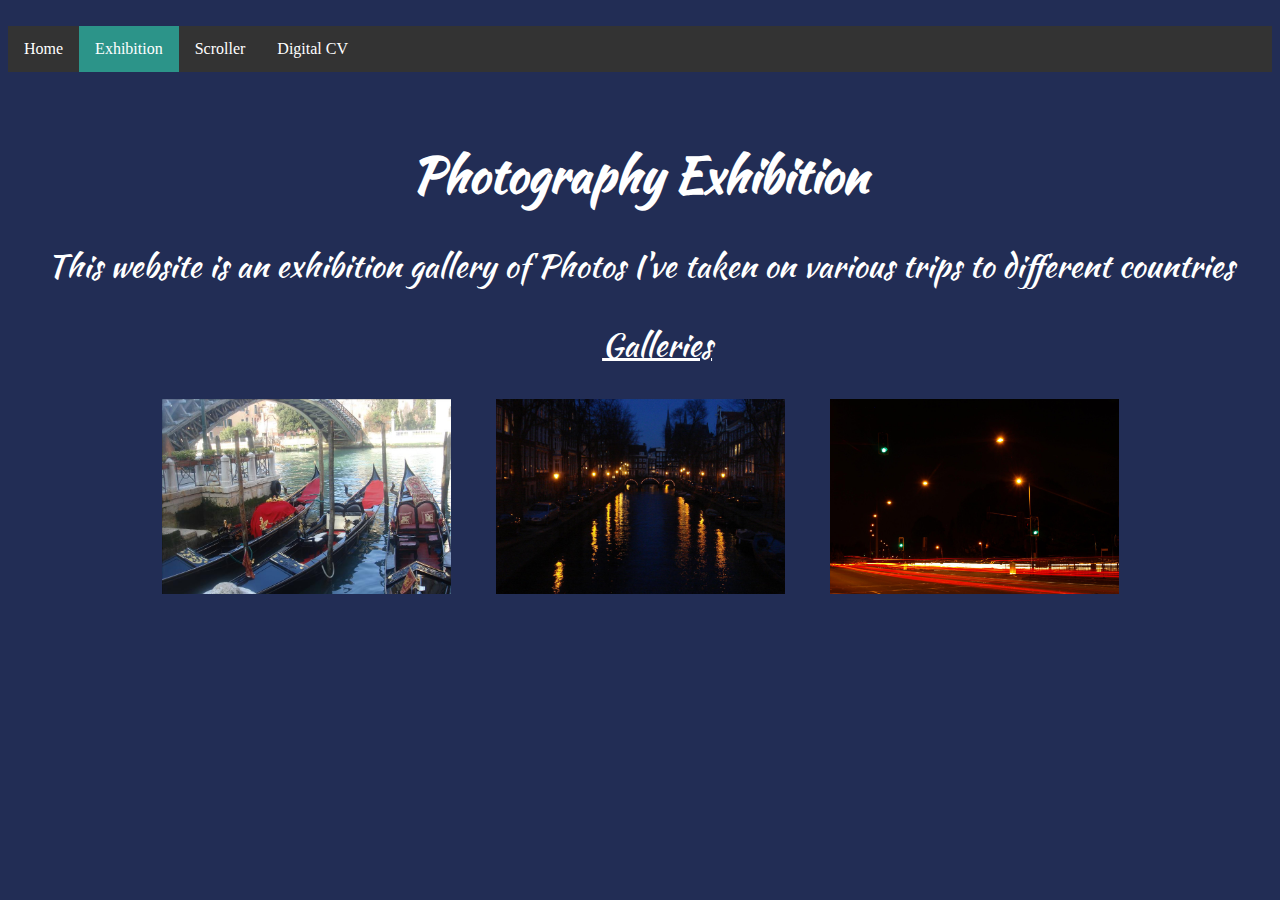
<file: exhibition/index.html>
<!DOCTYPE html>

<html>
<head>

<meta charset="UTF-8">
<meta name="robots" content="noindex" />
<meta name="robots" content="nofollow" />

<title>My Portfolio</title>
<link href="https://fonts.googleapis.com/css?family=Kaushan+Script" rel="stylesheet">
<link rel="stylesheet" type="text/css" href="exhibition.css">
<link rel="shortcut icon" href="img/logo.ico">
</head>

<body>
<br>


<ul id="nav">
  <li><a href="../portfolio.html">Home</a></li>
  <li><a class="active" href="index.html">Exhibition</a></li>
  <li><a href="../scroller/index.html">Scroller</a></li>
  <li><a href="../digitalcv/Welcome_Page.html">Digital CV</a></li>
</ul>

<br>
<br>

<h1> Photography Exhibition</h1>
<p> This website is an exhibition gallery of Photos I've taken on various trips to different countries</p>
<a id="other" href="index.html">Galleries</a>
<ul class="photo-nav">
	<li>
		<a href="venice.html">
			<figure>
				<img src="img/venice/tb/img1.jpg" height="280" width="420" alt="Venice">
				<figcaption><p>Venice Exhibition</p></figcaption>
			</figure>
		</a>
	</li>
	<li>
		<a href="amsterdam.html">
			<figure>
				<img src="img/amsterdam/img2.jpg" height="180" width="320" alt="Amseterdam">
				<figcaption><p>Amsterdam Exhibition</p></figcaption>
			</figure>
		</a>
	</li>
	<li><a href="england.html">
			<figure>
				<img src="img/england/img4.jpg" height="180" width="320" alt="England">
				<figcaption><p>England Exhibition</p></figcaption>
			</figure>
		</a>
	</li>
</ul>

</body>
</html>
</file>
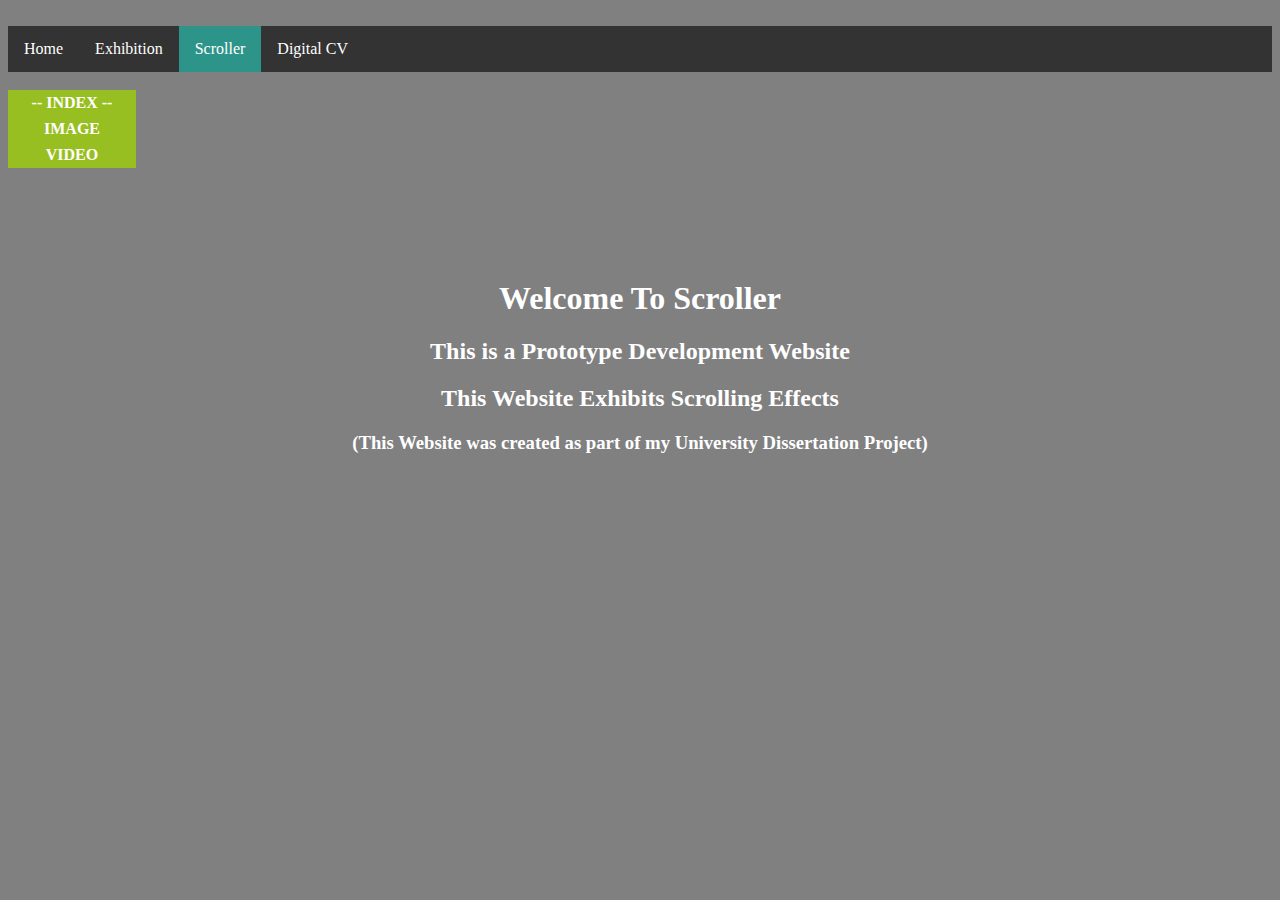
<file: scroller/index.html>
<!DOCTYPE html>

<!-- index.html - This file contains the foundation HTML code for the web page -->

<html>

<head>
<meta charset="UTF-8">
<meta name="robots" content="noindex" />
<meta name="robots" content="nofollow" />
<title>Scroller Prototype</title>
<link rel="stylesheet" type="text/css" href="style.css">
<link rel="shortcut icon" href="img/logo.ico">
</head>

<body>

<br>

<ul id="mainnav">
  <li><a href="../portfolio.html">Home</a></li>
  <li><a href="../exhibition/index.html">Exhibition</a></li>
  <li><a class="active" href="index.html">Scroller</a></li>
  <li><a href="../digitalcv/Welcome_Page.html">Digital CV</a></li>
</ul>

<br>

<div id="nav">
<a href="index.html">-- Index --</a>
<a href="image.html">Image</a>
<a href="video.html">Video</a>
</div>

<div id ="intro">
<h1> Welcome To Scroller </h1>
<h2> This is a Prototype Development Website</h2>
<h2> This Website Exhibits Scrolling Effects</h2>
<h3>(This Website was created as part of my University Dissertation Project)
</div>

</body>
</html>

<!-- Luke Joseph Hanna (3035074) -->
</file>
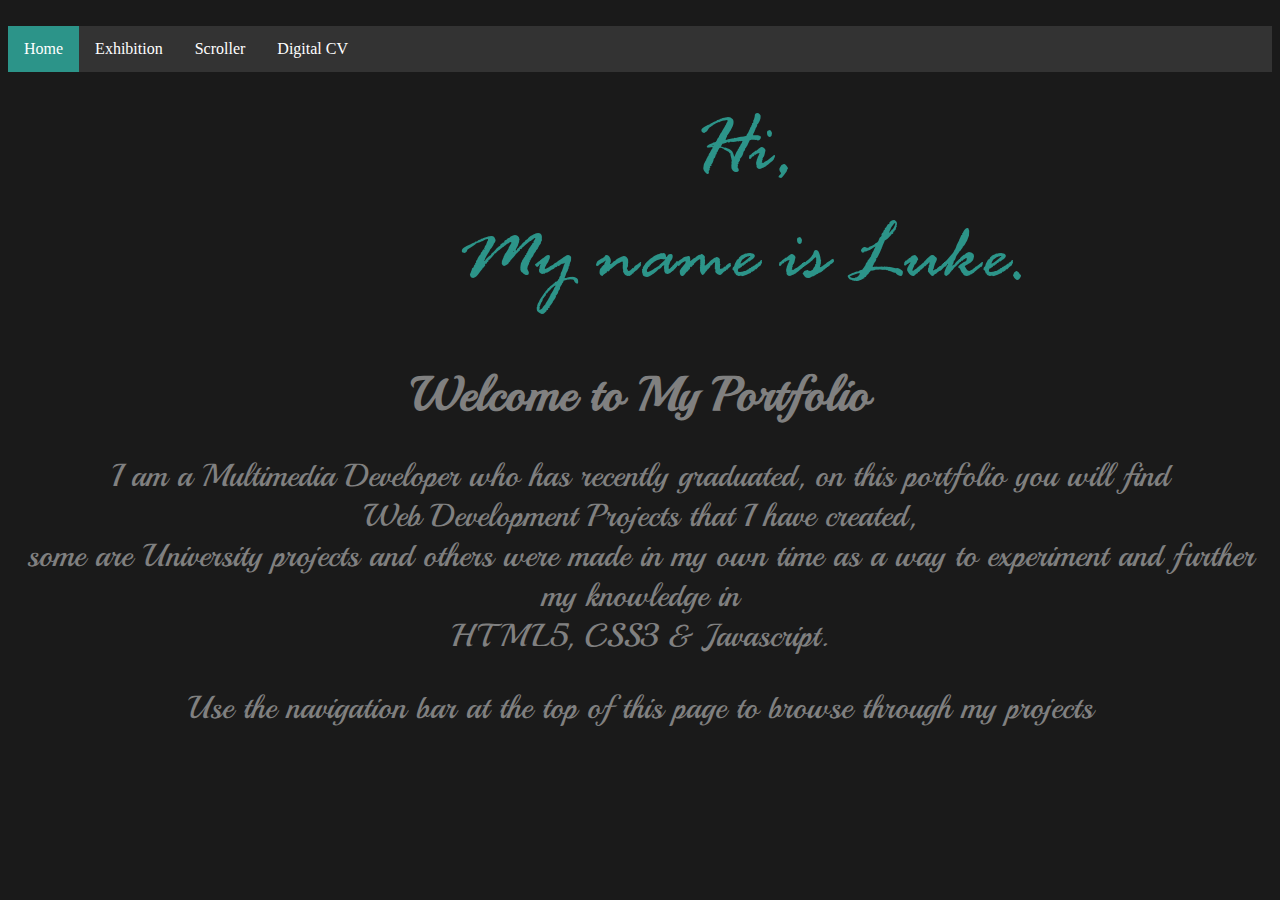
<file: portfolio.html>
<!DOCTYPE html>

<html>
<head>

<meta charset="UTF-8">
<meta name="robots" content="noindex" />
<meta name="robots" content="nofollow" />

<title>My Portfolio</title>
<link href="https://fonts.googleapis.com/css?family=Playball" rel="stylesheet">
<link rel="stylesheet" type="text/css" href="portfolio.css">
<link rel="shortcut icon" href="img/logo.ico">
</head>

<body>
<br>


<ul id="nav">
  <li><a class="active" href="portfolio.html">Home</a></li>
  <li><a href="exhibition/index.html">Exhibition</a></li>
  <li><a href="scroller/index.html">Scroller</a></li>
  <li><a href="digitalcv/Welcome_Page.html">Digital CV</a></li>
</ul>

<br>
<br>

<img id="welcome" src="Untitled.png" alt="Hi" style="width:600;height:400;">

<h1> Welcome to My Portfolio</h1>
<p> I am a Multimedia Developer who has recently graduated, on this portfolio you will find <br>
Web Development Projects that I have created, <br> some are University projects and
others were made in my own time as a way to experiment and further my knowledge in <br> HTML5, CSS3 & Javascript.</p>
<p> Use the navigation bar at the top of this page to browse through my projects</p>

</body>
</html>
</file>
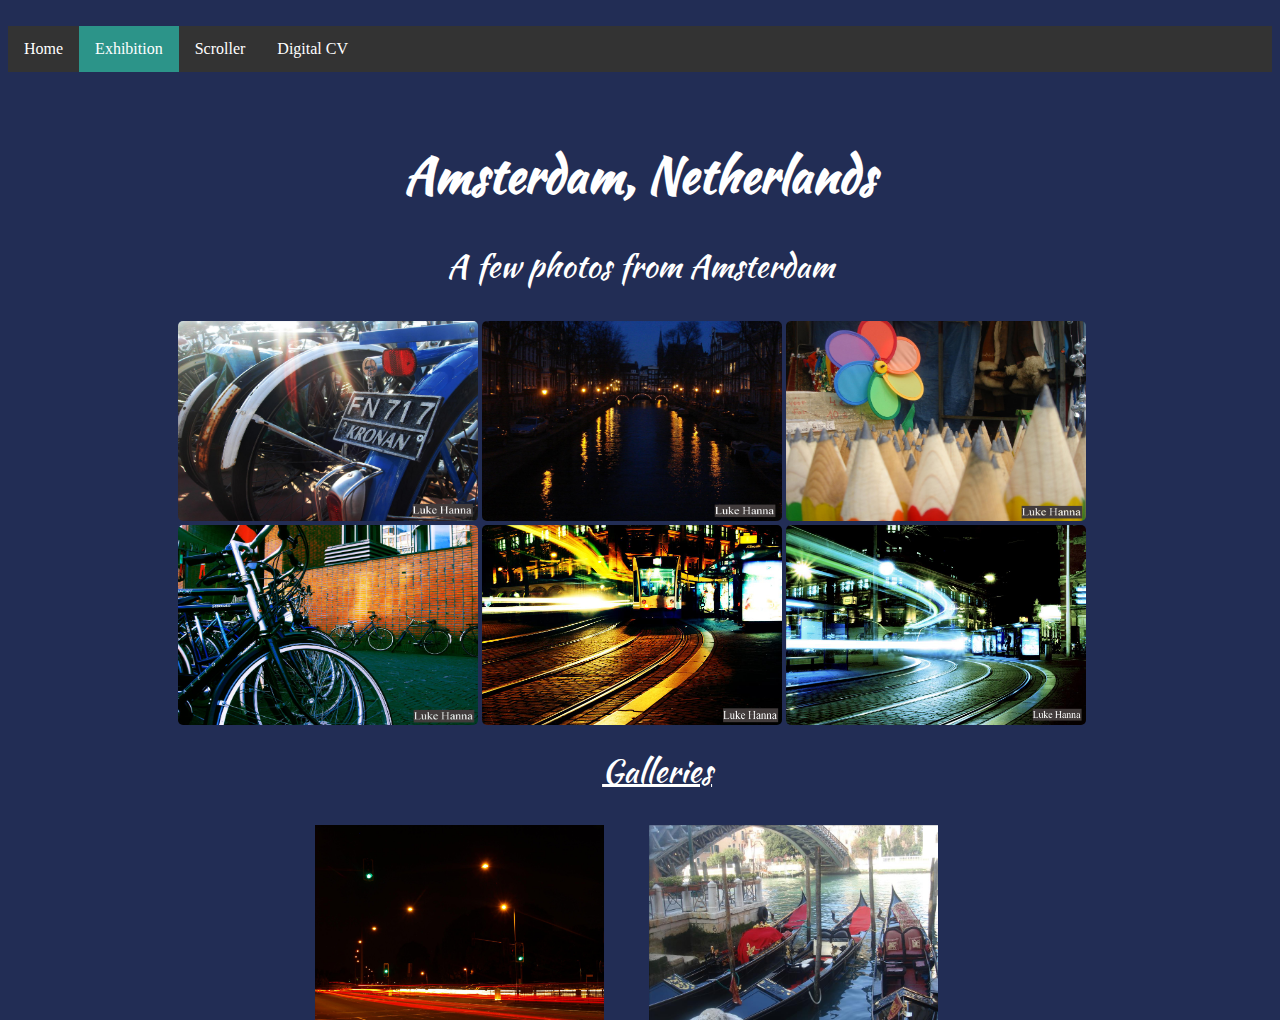
<file: exhibition/amsterdam.html>
<!DOCTYPE html>

<html>
<head>

<meta charset="UTF-8">
<meta name="robots" content="noindex" />
<meta name="robots" content="nofollow" />

<title>My Portfolio</title>
<link href="https://fonts.googleapis.com/css?family=Kaushan+Script" rel="stylesheet">
<link rel="stylesheet" type="text/css" href="exhibition.css">
<link rel="shortcut icon" href="img/logo.ico">
</head>

<body>
<br>


<ul id="nav">
  <li><a href="../portfolio.html">Home</a></li>
  <li><a class="active" href="index.html">Exhibition</a></li>
  <li><a href="../scroller/index.html">Scroller</a></li>
  <li><a href="../digitalcv/Welcome_Page.html">Digital CV</a></li>
</ul>

<br>
<br>

<h1> Amsterdam, Netherlands</h1>
<p> A few photos from Amsterdam</p>

<div id="amsterdam">
<img id="myImg" src="img/amsterdam/img1.jpg" alt="License Plate" width="300" height="200">
<img id="myImg2" src="img/amsterdam/img2.jpg" alt="Canal" width="300" height="200">
<img id="myImg3" src="img/amsterdam/img3.jpg" alt="Market" width="300" height="200">
<img id="myImg4" src="img/amsterdam/img4.jpg" alt="Bikes" width="300" height="200">
<img id="myImg5" src="img/amsterdam/img5.jpg" alt="Tram" width="300" height="200">
<img id="myImg6" src="img/amsterdam/img6.jpg" alt="Tram" width="300" height="200">
</div>

<div id="myModal" class="modal">
  <span class="close" onclick="document.getElementById('myModal').style.display='none'">&times;</span>
  <img class="modal-content" id="img01">
  <div id="caption"></div>
</div>

<script>
// Get the modal
var modal = document.getElementById('myModal');

// Get the image and insert it inside the modal - use its "alt" text as a caption
var img = document.getElementById('myImg');
var modalImg = document.getElementById("img01");
var captionText = document.getElementById("caption");
img.onclick = function(){
    modal.style.display = "block";
    modalImg.src = this.src;
    captionText.innerHTML = this.alt;
}

var img = document.getElementById('myImg2');
var modalImg = document.getElementById("img01");
var captionText = document.getElementById("caption");
img.onclick = function(){
    modal.style.display = "block";
    modalImg.src = this.src;
    captionText.innerHTML = this.alt;
}

var img = document.getElementById('myImg3');
var modalImg = document.getElementById("img01");
var captionText = document.getElementById("caption");
img.onclick = function(){
    modal.style.display = "block";
    modalImg.src = this.src;
    captionText.innerHTML = this.alt;
}

var img = document.getElementById('myImg4');
var modalImg = document.getElementById("img01");
var captionText = document.getElementById("caption");
img.onclick = function(){
    modal.style.display = "block";
    modalImg.src = this.src;
    captionText.innerHTML = this.alt;
}

var img = document.getElementById('myImg5');
var modalImg = document.getElementById("img01");
var captionText = document.getElementById("caption");
img.onclick = function(){
    modal.style.display = "block";
    modalImg.src = this.src;
    captionText.innerHTML = this.alt;
}

var img = document.getElementById('myImg6');
var modalImg = document.getElementById("img01");
var captionText = document.getElementById("caption");
img.onclick = function(){
    modal.style.display = "block";
    modalImg.src = this.src;
    captionText.innerHTML = this.alt;
}

// Get the <span> element that closes the modal
var span = document.getElementsByClassName("close")[0];

// When the user clicks on <span> (x), close the modal
span.onclick = function() {
  modal.style.display = "none";
}
</script>

<br>

<a id="other" href="index.html">Galleries</a>
<ul class="photo-nav" id="qnav">
  <li><a href="england.html">
			<figure>
				<img src="img/england/img4.jpg" height="180" width="320" alt="England">
				<figcaption><p>England Exhibition</p></figcaption>
			</figure>
		</a>
	</li>
  <li>
		<a href="venice.html">
			<figure>
				<img src="img/venice/tb/img1.jpg" height="280" width="420" alt="Venice">
				<figcaption><p>Venice Exhibition</p></figcaption>
			</figure>
		</a>
	</li>
</ul>

</body>
</html>
</file>
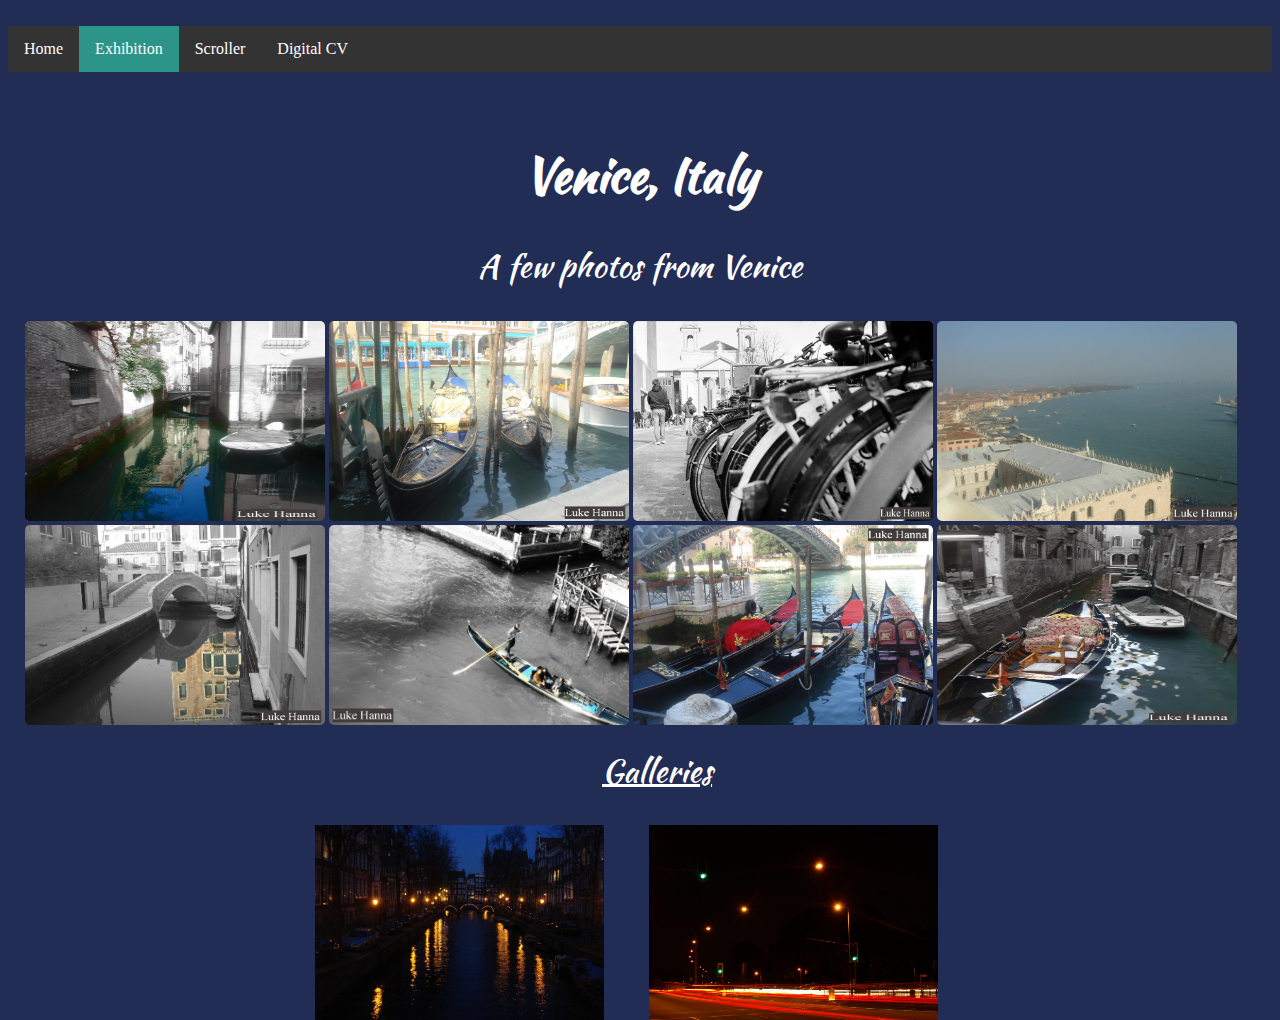
<file: exhibition/venice.html>
<!DOCTYPE html>

<html>
<head>

<meta charset="UTF-8">
<meta name="robots" content="noindex" />
<meta name="robots" content="nofollow" />

<title>My Portfolio</title>
<link href="https://fonts.googleapis.com/css?family=Kaushan+Script" rel="stylesheet">
<link rel="stylesheet" type="text/css" href="exhibition.css">
<link rel="shortcut icon" href="img/logo.ico">
</head>

<body>
<br>


<ul id="nav">
  <li><a href="../portfolio.html">Home</a></li>
  <li><a class="active" href="index.html">Exhibition</a></li>
  <li><a href="../scroller/index.html">Scroller</a></li>
  <li><a href="../digitalcv/Welcome_Page.html">Digital CV</a></li>
</ul>

<br>
<br>

<h1> Venice, Italy</h1>
<p> A few photos from Venice</p>

<div id="venice">
<img id="myImg" src="img/venice/img1.jpg" alt="Canal" width="300" height="200">
<img id="myImg2" src="img/venice/img2.jpg" alt="Gondolas" width="300" height="200">
<img id="myImg3" src="img/venice/img3.jpg" alt="Bikes" width="300" height="200">
<img id="myImg4" src="img/venice/img4.jpg" alt="Coast" width="300" height="200">
<img id="myImg5" src="img/venice/img5.jpg" alt="Reflection" width="300" height="200">
<img id="myImg6" src="img/venice/img6.jpg" alt="Contrast" width="300" height="200">
<img id="myImg7" src="img/venice/img7.jpg" alt="Gondolas" width="300" height="200">
<img id="myImg8" src="img/venice/img8.jpg" alt="Gondola" width="300" height="200">
</div>

<div id="myModal" class="modal">
  <span class="close" onclick="document.getElementById('myModal').style.display='none'">&times;</span>
  <img class="modal-content" id="img01">
  <div id="caption"></div>
</div>

<script>
// Get the modal
var modal = document.getElementById('myModal');

// Get the image and insert it inside the modal - use its "alt" text as a caption
var img = document.getElementById('myImg');
var modalImg = document.getElementById("img01");
var captionText = document.getElementById("caption");
img.onclick = function(){
    modal.style.display = "block";
    modalImg.src = this.src;
    captionText.innerHTML = this.alt;
}

var img = document.getElementById('myImg2');
var modalImg = document.getElementById("img01");
var captionText = document.getElementById("caption");
img.onclick = function(){
    modal.style.display = "block";
    modalImg.src = this.src;
    captionText.innerHTML = this.alt;
}

var img = document.getElementById('myImg3');
var modalImg = document.getElementById("img01");
var captionText = document.getElementById("caption");
img.onclick = function(){
    modal.style.display = "block";
    modalImg.src = this.src;
    captionText.innerHTML = this.alt;
}

var img = document.getElementById('myImg4');
var modalImg = document.getElementById("img01");
var captionText = document.getElementById("caption");
img.onclick = function(){
    modal.style.display = "block";
    modalImg.src = this.src;
    captionText.innerHTML = this.alt;
}

var img = document.getElementById('myImg5');
var modalImg = document.getElementById("img01");
var captionText = document.getElementById("caption");
img.onclick = function(){
    modal.style.display = "block";
    modalImg.src = this.src;
    captionText.innerHTML = this.alt;
}

var img = document.getElementById('myImg6');
var modalImg = document.getElementById("img01");
var captionText = document.getElementById("caption");
img.onclick = function(){
    modal.style.display = "block";
    modalImg.src = this.src;
    captionText.innerHTML = this.alt;
}

var img = document.getElementById('myImg7');
var modalImg = document.getElementById("img01");
var captionText = document.getElementById("caption");
img.onclick = function(){
    modal.style.display = "block";
    modalImg.src = this.src;
    captionText.innerHTML = this.alt;
}

var img = document.getElementById('myImg8');
var modalImg = document.getElementById("img01");
var captionText = document.getElementById("caption");
img.onclick = function(){
    modal.style.display = "block";
    modalImg.src = this.src;
    captionText.innerHTML = this.alt;
}

// Get the <span> element that closes the modal
var span = document.getElementsByClassName("close")[0];

// When the user clicks on <span> (x), close the modal
span.onclick = function() {
  modal.style.display = "none";
}
</script>

<br>

<a id="other" href="index.html">Galleries</a>
<ul class="photo-nav" id="qnav">
	<li>
		<a href="amsterdam.html">
			<figure>
				<img src="img/amsterdam/img2.jpg" height="180" width="320" alt="Amseterdam">
				<figcaption><p>Amsterdam Exhibition</p></figcaption>
			</figure>
		</a>
	</li>
	<li><a href="england.html">
			<figure>
				<img src="img/england/img4.jpg" height="180" width="320" alt="England">
				<figcaption><p>England Exhibition</p></figcaption>
			</figure>
		</a>
	</li>
</ul>


</body>
</html>
</file>
<file: exhibition/exhibition.css>
body {
    background-color: #222D55;
}

h1 {
	position: relative;
	text-align: center;
	color: #FFFFFF;
  font-family: 'Kaushan Script', cursive;
	font-size: 300%;
}

p {
	text-align: center;
	color: #FFFFFF;
  font-family: 'Kaushan Script', cursive;
	font-size: 200%
	}

  #other {
    position: static;
    margin-left:47%;
  	color: #FFFFFF;
    font-family: 'Kaushan Script', cursive;
  	font-size: 200%
  	}

#qnav {
  max-width: 800px;
}

.photo-nav {
  	margin: auto;
  	max-width: 1106px;
  }

.photo-nav li {
  	display: inline-block;
  	margin: 15px;
  	width: 300px;
  }

.photo-nav img {
  	height: auto;
  	max-width: 10%;
    height: auto;
    -webkit-transition: all 300ms;
    -moz-transition: all 300ms;
    transition: all 300ms;
    max-width: 100%;
  }

.photo-nav figure {
  	height: 195px;
  	overflow: hidden;
  	position: absolute;
  	width: 289px;
  }

.photo-nav figcaption {
  	background: rgba(0,0,0,0.8);
  	display: table;
  	height: 100%;
  	left: 0;
  	opacity: 0;
  	position: absolute;
  	right: 0;
  	top: 0;
  	-webkit-transition: all 300ms;
  	-moz-transition: all 300ms;
  	transition: all 300ms;
  	-webkit-transition-delay: 100ms;
  	-moz-transition-delay: 100ms;
  	transition-delay: 100ms;
  	z-index: 100;
  }

.photo-nav figcaption p {
    font-family: 'Kaushan Script', cursive;
    color: grey;
  	display: table-cell;
    font-size: 1.5em;
    position: relative;
    top: -40px;
    width: 289px;
    -webkit-transition: all 300ms ease-out;
    -moz-transition: all 300ms ease-out;
    transition: all 300ms ease-out;
    vertical-align: middle;
  }

.photo-nav li:hover figcaption {
  	opacity: 1;
  }

.photo-nav li:hover img {
	-webkit-transform: scale(1.4);
	-moz-transform: scale(1.4);
	transform: scale(1.4);
}

.photo-nav li:hover figcaption p {
	-moz-transform: translateY(40px);
	-webkit-transform: translateY(40px);
	transform: translateY(40px);
}


#nav {
	margin: 0;
	padding: 0;
	background-color: #333;
	list-style-type: none;
	overflow: hidden;
}

#nav li {
    float: left;
}

#nav li a {
    display: block;
    color: white;
    text-align: center;
    padding: 14px 16px;
    text-decoration: none;
}

#nav li a:hover:not(.active) {
    background-color: #111;
}

#nav .active {
    background-color: #2c9489;
}

#venice {
  margin: auto;
  max-width: 1230px;
}

#amsterdam {
  margin: auto;
  max-width: 925px;
}

#england {
  margin: auto;
  max-width: 1220px;
}

/* Style the Image Used to Trigger the Modal */
#myImg {
    border-radius: 5px;
    cursor: pointer;
    transition: 0.3s;
}

#myImg:hover {opacity: 0.7;}

#myImg2 {
    border-radius: 5px;
    cursor: pointer;
    transition: 0.3s;
}

#myImg2:hover {opacity: 0.7;}

#myImg3 {
    border-radius: 5px;
    cursor: pointer;
    transition: 0.3s;
}

#myImg3:hover {opacity: 0.7;}

#myImg4 {
    border-radius: 5px;
    cursor: pointer;
    transition: 0.3s;
}

#myImg4:hover {opacity: 0.7;}

#myImg5 {
    border-radius: 5px;
    cursor: pointer;
    transition: 0.3s;
}

#myImg5:hover {opacity: 0.7;}

#myImg6 {
    border-radius: 5px;
    cursor: pointer;
    transition: 0.3s;
}

#myImg6:hover {opacity: 0.7;}

#myImg7 {
    border-radius: 5px;
    cursor: pointer;
    transition: 0.3s;
}

#myImg7:hover {opacity: 0.7;}

#myImg8 {
    border-radius: 5px;
    cursor: pointer;
    transition: 0.3s;
}

#myImg8:hover {opacity: 0.7;}

/* The Modal (background) */
.modal {
    display: none; /* Hidden by default */
    position: fixed; /* Stay in place */
    z-index: 1; /* Sit on top */
    padding-top: 100px; /* Location of the box */
    left: 0;
    top: 0;
    width: 100%; /* Full width */
    height: 100%; /* Full height */
    overflow: auto; /* Enable scroll if needed */
    background-color: rgb(0,0,0); /* Fallback color */
    background-color: rgba(0,0,0,0.9); /* Black w/ opacity */
}

/* Modal Content (Image) */
.modal-content {
    margin: auto;
    display: block;
    width: 80%;
    height: 82%;
    max-width: 70%;
}

/* Caption of Modal Image (Image Text) - Same Width as the Image */
#caption {
    margin: auto;
    display: block;
    width: 80%;
    max-width: 700px;
    text-align: center;
    color: #ccc;
    padding: 10px 0;
    height: 150px;
}

/* Add Animation - Zoom in the Modal */
.modal-content, #caption {
    -webkit-animation-name: zoom;
    -webkit-animation-duration: 0.6s;
    animation-name: zoom;
    animation-duration: 0.6s;
}

@-webkit-keyframes zoom {
    from {-webkit-transform:scale(0)}
    to {-webkit-transform:scale(1)}
}

@keyframes zoom {
    from {transform:scale(0)}
    to {transform:scale(1)}
}

/* The Close Button */
.close {
    position: absolute;
    top: 15px;
    right: 35px;
    color: #f1f1f1;
    font-size: 40px;
    font-weight: bold;
    transition: 0.3s;
}

.close:hover,
.close:focus {
    color: #bbb;
    text-decoration: none;
    cursor: pointer;
}

/* 100% Image Width on Smaller Screens */
@media only screen and (max-width: 700px){
    .modal-content {
        width: 100%;
    }
}
</file>
<file: scroller/style.css>
/* style.css - This file contains the CSS that adds styles & effects for Index, Image & Video.html */

body {											/* Main Body Background colour */
    background-color: grey;
}

#intro {										/* index.html Welcome Text */
	text-align: center;
	margin: 0 auto;
	color: white;
	margin-top: 15%;
}

 /* Navigation Menu Styles */

#nav {											/* Navigation Position for image & video.html */
	position: fixed;
}

#nav a:link, a:visited {							/* Navigation Menu Styles */
	align: center;
    display: block;
    width: 120px;
    font-weight: bold;
    color: #FFFFFF;
    background-color: #98bf21;
    text-align: center;
    padding: 4px;
    text-decoration: none;
    text-transform: uppercase;
	position: relative;
}

#nav a:hover, a:active {							/* Navigation Menu Styles */
    background-color: #7A991A;
}

#video {											/* Video Styles */
  height: 850px;
  width: 100%;
  margin: 0 auto;
  max-width: 1920px;
  position: bottom;

}

#images {									/* Image div styles */
	height: 900px;
	margin: 0 auto;
	width: 90%;
	max-width: 1920px;
	position: relative;
	float: right;
 }

/* First Image & Text Styles */

#first {
  height: 900px;
  margin: 0 auto;
  width: 90%;
  max-width: 1920px;
  position: relative;
  -webkit-box-shadow: 0 0 100px rgba(0,0,0,0.8);
  box-shadow: 0 0 100px rgba(0,0,0,0.8);
}

#first h1 {
  font-family: arial;
  font-weight: 900;
  color: #4C4C4C;
  height: 100px;
  position: absolute;
  text-align: center;
  top: 400px;
  width: 100%;
}

 /* Second Image & Text Styles */

#second {
  height: 1000px;
  margin: 0 auto;
  width: 90%;
  max-width: 1920px;
  position: relative;
  -webkit-box-shadow: 0 0 100px rgba(0,0,0,0.8);
  box-shadow: 0 0 100px rgba(0,0,0,0.8);
}

#second h1 {
  font-family: arial;
  font-weight: 900;
  color: darkblue;
  height: 100px;
  position: absolute;
  text-align: center;
  top: 500px;
  width: 100%;
}

#second h2 {
  font-family: arial;
  font-weight: 900;
  color: darkblue;
  height: 100px;
  position: absolute;
  text-align: center;
  top: 600px;
  width: 100%;
}

/* Third Image & Text Styles */

#third {
  height: 900px;
  margin: 0 auto;
  width: 90%;
  max-width: 1920px;
  position: relative;
  -webkit-box-shadow: 0 0 100px rgba(0,0,0,0.8);
  box-shadow: 0 0 100px rgba(0,0,0,0.8);
}

#third h1 {
  font-family: arial;
  font-weight: 900;
  color: #FFFFFF;
  height: 100px;
  position: absolute;
  text-align: center;
  top: 500px;
  width: 100%;
}

/* Images */

#first {
background: url(img/first.jpg) 50% 0 repeat; min-height: 1000px;
}
 /* http://static.pexels.com/wp-content/uploads/2015/01/idyllic-lake-landscape-4062.jpeg */

 #second {
background: url(img/second.jpg) 30% 0 repeat fixed; min-height: 1000px; /* choose between "repeat" & "repeat fixed" for different effects */
}
 /* http://upload.wikimedia.org/wikipedia/commons/3/3a/London_from_a_hot_air_balloon.jpg */

 #third {
background: url(img/third.jpg) 30% 0 no-repeat; min-height: 1000px;  /* replace "no-repeat" with "repeat" to add a fourth image */
}
 /* http://upload.wikimedia.org/wikipedia/commons/e/e6/Hilton_Hawaiian_Village_boardwalk_2_Oahu_Hawaii_Photo_D_Ramey_Logan.jpg */

 #video {
background: url(vid/vid1.mp4) 0 repeat fixed;
}



#mainnav {
	margin: 0;
	padding: 0;
	background-color: #333;
	list-style-type: none;
	overflow: hidden;
}

#mainnav li {
    float: left;
}

#mainnav li a {
    display: block;
    color: white;
    text-align: center;
    padding: 14px 16px;
    text-decoration: none;
}

#mainnav li a:hover:not(.active) {
    background-color: #111;
}

#mainnav .active {
    background-color: #2c9489;
}

 /* Luke Joseph Hanna (3035074) */
</file>
<file: portfolio.css>
body {
    background-color: #1a1a1a;
}

h1 {
	position: relative;
	text-align: center;
	color: grey;
	font-family: 'Playball', cursive;
	font-size: 300%;
}

p {
	text-align: center;
	color: grey;
	font-family: 'Playball', cursive;
	font-size: 200%
	}

#welcome {
	position: relative;
    left: 33%;
}
	
	
#nav {
	margin: 0;
	padding: 0;
	background-color: #333;    
	list-style-type: none;    
	overflow: hidden;
}

#nav li {
    float: left;
}

#nav li a {
    display: block;
    color: white;
    text-align: center;
    padding: 14px 16px;
    text-decoration: none;
}

#nav li a:hover:not(.active) {
    background-color: #111;
}

#nav .active {
    background-color: #2c9489;
}
</file>
